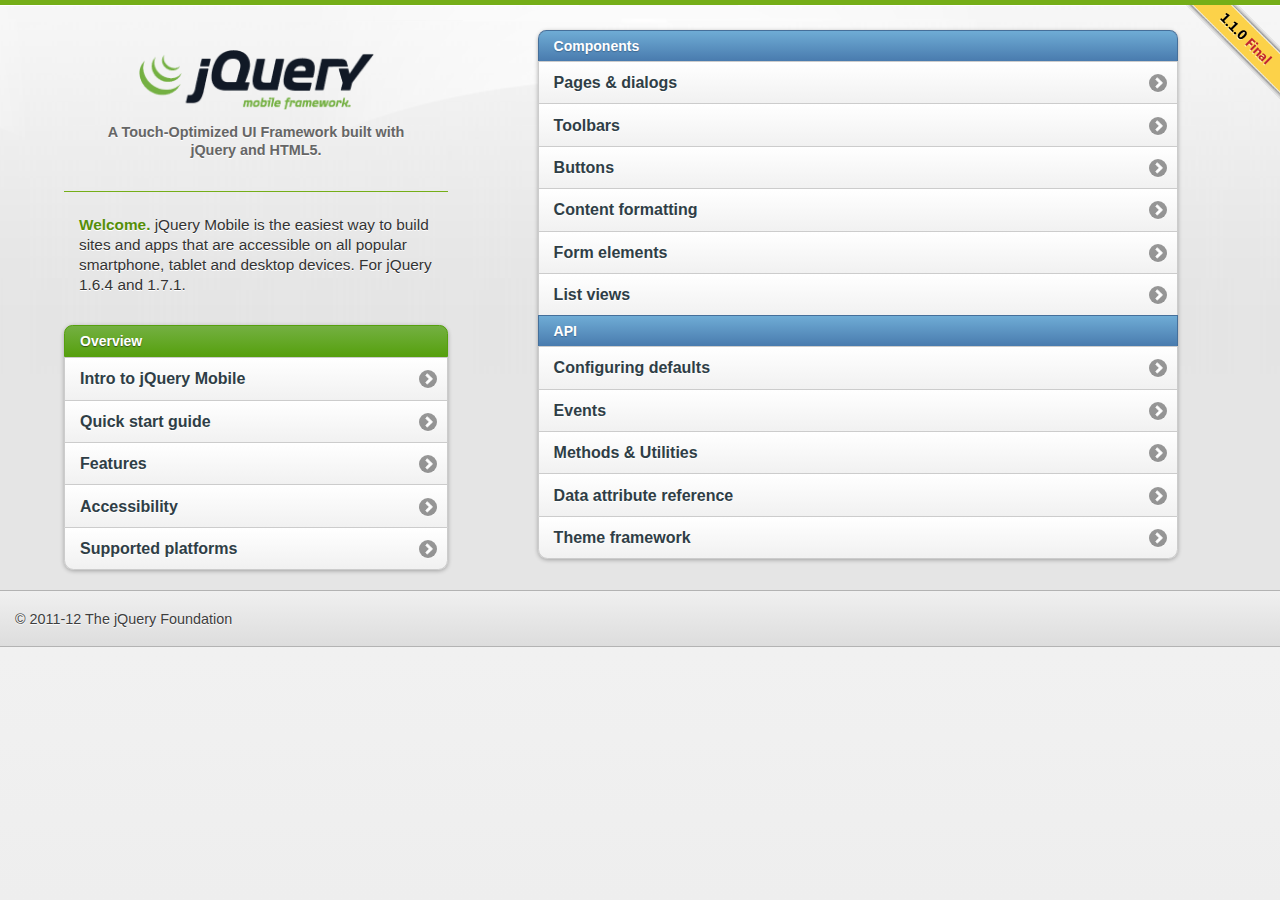
<file: HTML5Test/assets/www/js/jquery.mobile-1.1.0/demos/index.html>
<!DOCTYPE html>
<html>
<head>
	<meta charset="utf-8">
	<meta name="viewport" content="width=device-width, initial-scale=1">
	<title>jQuery Mobile: Demos and Documentation</title>
	<link rel="stylesheet"  href="css/themes/default/jquery.mobile-1.1.0.css" />
	<link rel="stylesheet" href="docs/_assets/css/jqm-docs.css" />
	<script src="js/jquery.js"></script>
	<script src="docs/_assets/js/jqm-docs.js"></script>
	<script src="js/jquery.mobile-1.1.0.js"></script>
	
</head>
<body>
<div data-role="page" class="type-home">
	<div data-role="content">
		<p id="jqm-version">1.1.0 Final Release</p>


		<div class="content-secondary">

			<div id="jqm-homeheader">
				<h1 id="jqm-logo"><img src="docs/_assets/images/jquery-logo.png" alt="jQuery Mobile Framework" /></h1>
				<p>A Touch-Optimized UI Framework built with jQuery and HTML5.</p>
			</div>


			<p class="intro"><strong>Welcome.</strong> jQuery Mobile is the easiest way to build sites and apps that are accessible on all popular smartphone, tablet and desktop devices. For jQuery 1.6.4 and 1.7.1.</p>

			<ul data-role="listview" data-inset="true" data-theme="c" data-dividertheme="f">
				<li data-role="list-divider">Overview</li>
				<li><a href="docs/about/intro.html">Intro to jQuery Mobile</a></li>
				<li><a href="docs/about/getting-started.html">Quick start guide</a></li>
				<li><a href="docs/about/features.html">Features</a></li>
				<li><a href="docs/about/accessibility.html">Accessibility</a></li>
				<li><a href="docs/about/platforms.html">Supported platforms</a></li>
			</ul>

		</div><!--/content-primary-->

		<div class="content-primary">
			<nav>


				<ul data-role="listview" data-inset="true" data-theme="c" data-dividertheme="b">
					<li data-role="list-divider">Components</li>
					<li><a href="docs/pages/index.html">Pages &amp; dialogs</a></li>
					<li><a href="docs/toolbars/index.html">Toolbars</a></li>
					<li><a href="docs/buttons/index.html">Buttons</a></li>
					<li><a href="docs/content/index.html">Content formatting</a></li>
					<li><a href="docs/forms/index.html">Form elements</a></li>
					<li><a href="docs/lists/index.html">List views</a></li>

					<li data-role="list-divider">API</li>
					<li><a href="docs/api/globalconfig.html">Configuring defaults</a></li>
					<li><a href="docs/api/events.html">Events</a></li>
					<li><a href="docs/api/methods.html">Methods &amp; Utilities</a></li>
					<li><a href="docs/api/data-attributes.html">Data attribute reference</a></li>
					<li><a href="docs/api/themes.html">Theme framework</a></li>


				</ul>
			</nav>
		</div>



	</div>

	<div data-role="footer" class="footer-docs" data-theme="c">
			<p>&copy; 2011-12 The jQuery Foundation</p>
	</div>

</div>
</body>
</html>
</file>
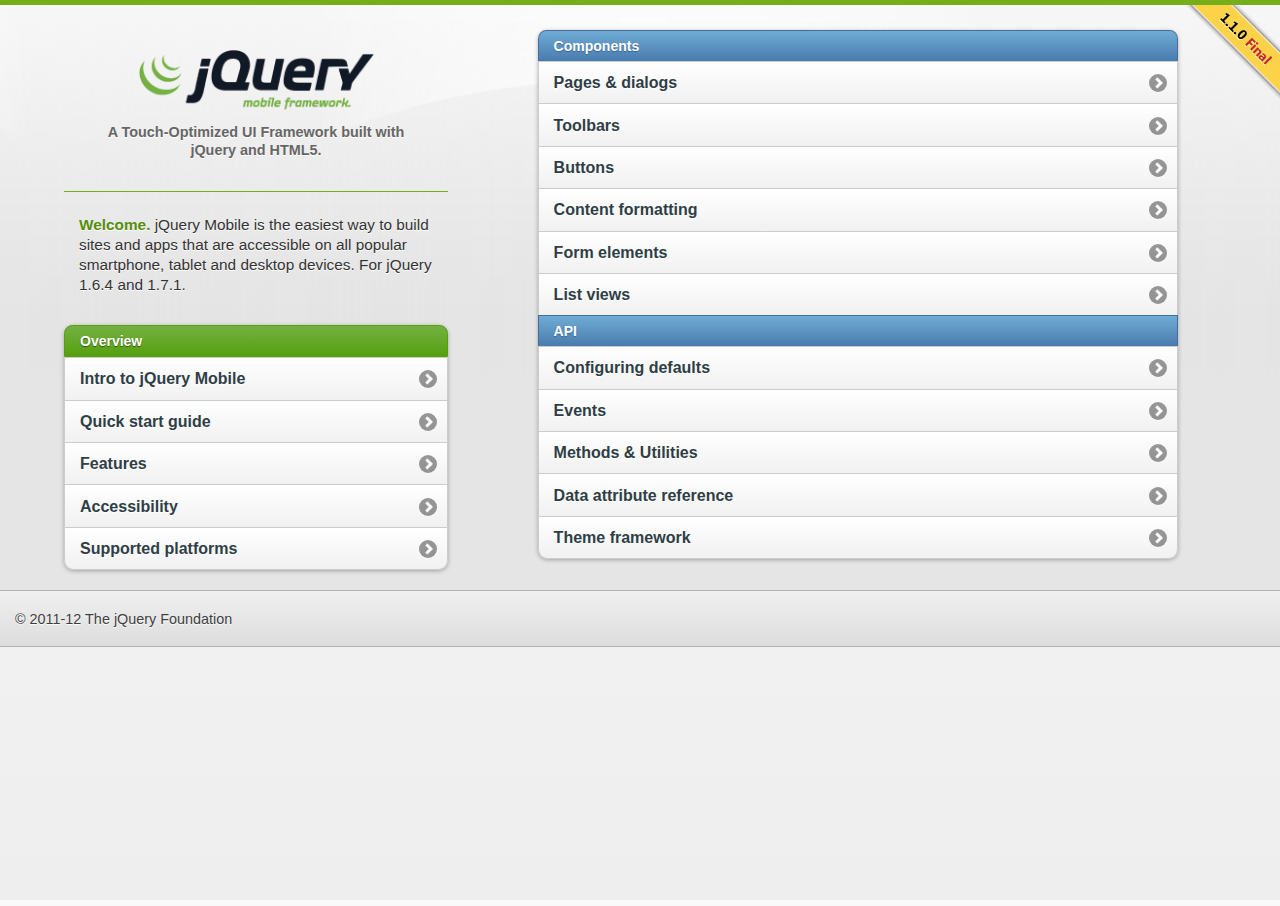
<file: HTML5Test/assets/www/js/jquery.mobile-1.1.0/demos/docs/index.html>
<!DOCTYPE html>
<html>
<head>
	<meta charset="utf-8">
	<meta name="viewport" content="width=device-width, initial-scale=1">
	<title>jQuery UI Mobile Framework - Documentation</title>
	<link rel="stylesheet"  href="../css/themes/default/jquery.mobile-1.1.0.css" />
	<link rel="stylesheet" href="_assets/css/jqm-docs.css"/>

	<script src="../js/jquery.js"></script>
	<script src="../docs/_assets/js/jqm-docs.js"></script>
	<script src="../js/jquery.mobile-1.1.0.js"></script>
	<!-- Need to get a proper redirect hooked up. Blech. -->
	<meta http-equiv="refresh" content="0;url=../index.html">
</head> 
<body> 
	<div data-role="page" class="type-index">

<div data-role="header" data-theme="f">
	<h1>jQuery Mobile Docs</h1>
	<a href="../index.html" data-icon="home" data-iconpos="notext" class="ui-btn-right">Home</a>
</div>

<div data-role="content">   
	
<p>Nothing to see here folks.</p>
<a href="../index.html" data-role="button">View the documentation home page</a>

</div>

</div>
</body>
</html>
</file>
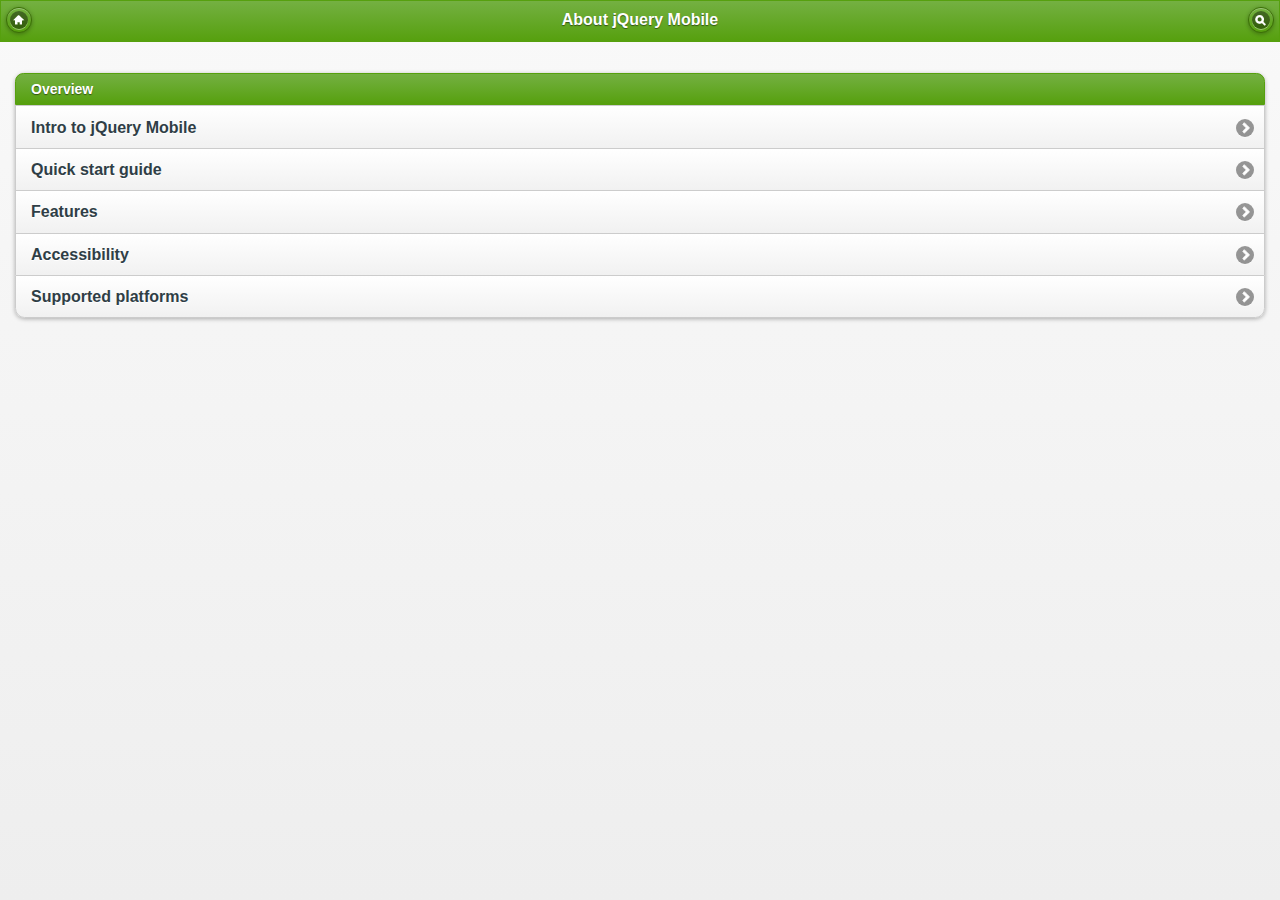
<file: HTML5Test/assets/www/js/jquery.mobile-1.1.0/demos/docs/about/index.html>
<!DOCTYPE html>
<html>
<head>
	<meta charset="utf-8">
	<meta name="viewport" content="width=device-width, initial-scale=1">
	<title>jQuery UI Mobile Framework - About</title>
	<link rel="stylesheet"  href="../../css/themes/default/jquery.mobile-1.1.0.css" />
	<link rel="stylesheet" href="../_assets/css/jqm-docs.css"/>

	<script src="../../js/jquery.js"></script>
	<script src="../../docs/_assets/js/jqm-docs.js"></script>
	<script src="../../js/jquery.mobile-1.1.0.js"></script>

</head>
<body> 

	<div data-role="page" class="type-index">

<div data-role="header" data-theme="f">
	<h1>About jQuery Mobile</h1>
	<a href="../../" data-icon="home" data-iconpos="notext" data-direction="reverse">Home</a>
		<a href="../nav.html" data-icon="search" data-iconpos="notext" data-rel="dialog" data-transition="fade">Search</a>
</div>

<div data-role="content">
	
	<ul data-role="listview" data-inset="true" data-theme="c" data-dividertheme="f">
		<li data-role="list-divider">Overview</li>
		<li><a href="intro.html">Intro to jQuery Mobile</a></li>
		<li><a href="getting-started.html">Quick start guide</a></li>	
		<li><a href="features.html">Features</a></li>
		<li><a href="accessibility.html">Accessibility</a></li>
		<li><a href="platforms.html">Supported platforms</a></li>
	</ul>

</div>

</div>
</body>
</html>
</file>
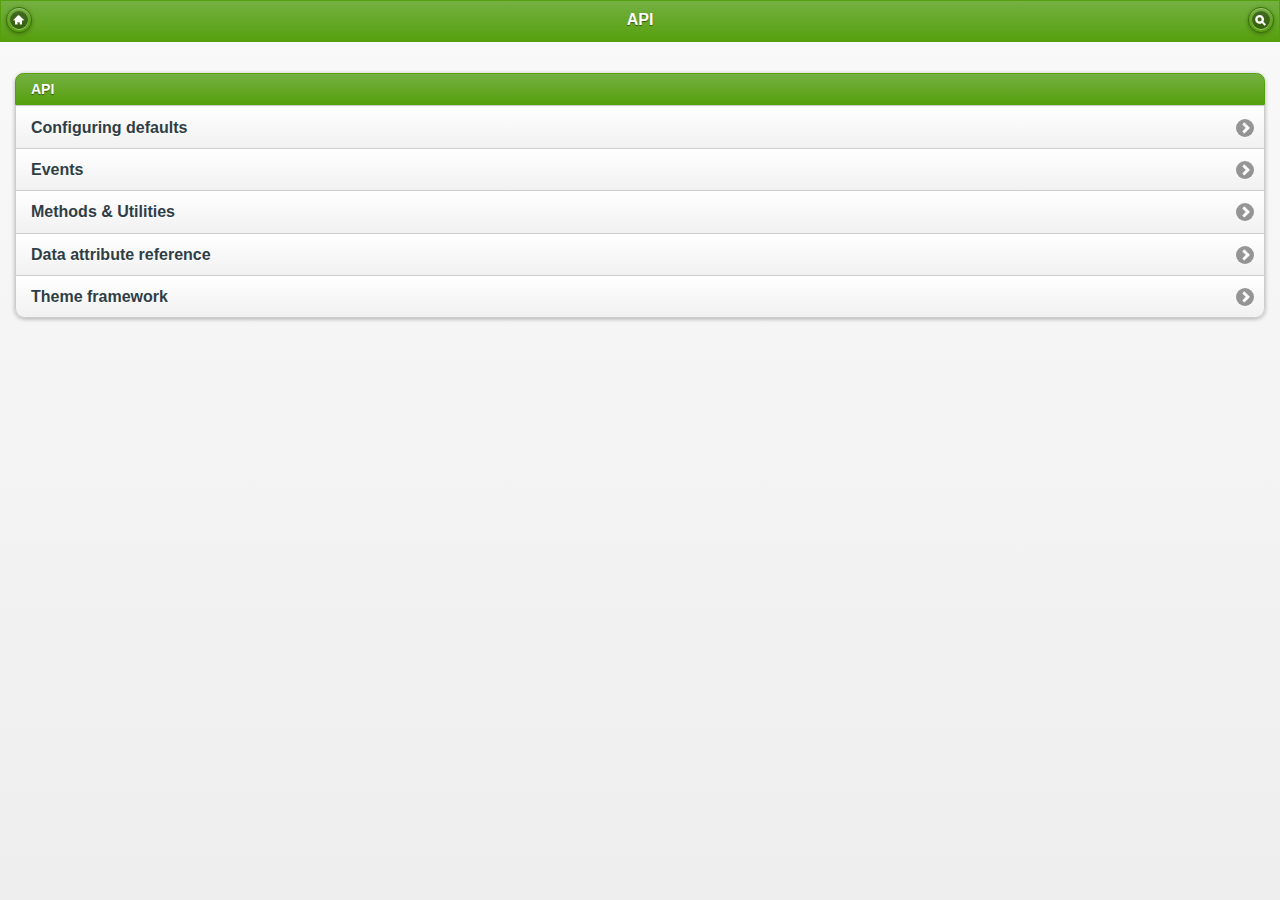
<file: HTML5Test/assets/www/js/jquery.mobile-1.1.0/demos/docs/api/index.html>
<!DOCTYPE html>
<html>
<head>
	<meta charset="utf-8">
	<meta name="viewport" content="width=device-width, initial-scale=1">
	<title>jQuery UI Mobile Framework - API</title>
	<link rel="stylesheet"  href="../../css/themes/default/jquery.mobile-1.1.0.css" />
	<link rel="stylesheet" href="../_assets/css/jqm-docs.css"/>

	<script src="../../js/jquery.js"></script>
	<script src="../../docs/_assets/js/jqm-docs.js"></script>
	<script src="../../js/jquery.mobile-1.1.0.js"></script>

</head> 
<body> 
<div data-role="page" class="type-index">

<div data-role="header" data-theme="f">
	<h1>API</h1>
	<a href="../../" data-icon="home" data-iconpos="notext" data-direction="reverse">Home</a>
		<a href="../nav.html" data-icon="search" data-iconpos="notext" data-rel="dialog" data-transition="fade">Search</a>
</div>

<div data-role="content">
	
		
		<ul data-role="listview" data-inset="true" data-theme="c" data-dividertheme="f">
			<li data-role="list-divider">API</li>
			<li><a href="globalconfig.html">Configuring defaults</a></li>
			<li><a href="events.html">Events</a></li>
			<li><a href="methods.html">Methods &amp; Utilities</a></li>
			<li><a href="data-attributes.html">Data attribute reference</a></li>
			<li><a href="themes.html">Theme framework</a></li>
		</ul>

</div>

</div>
</body>
</html>
</file>
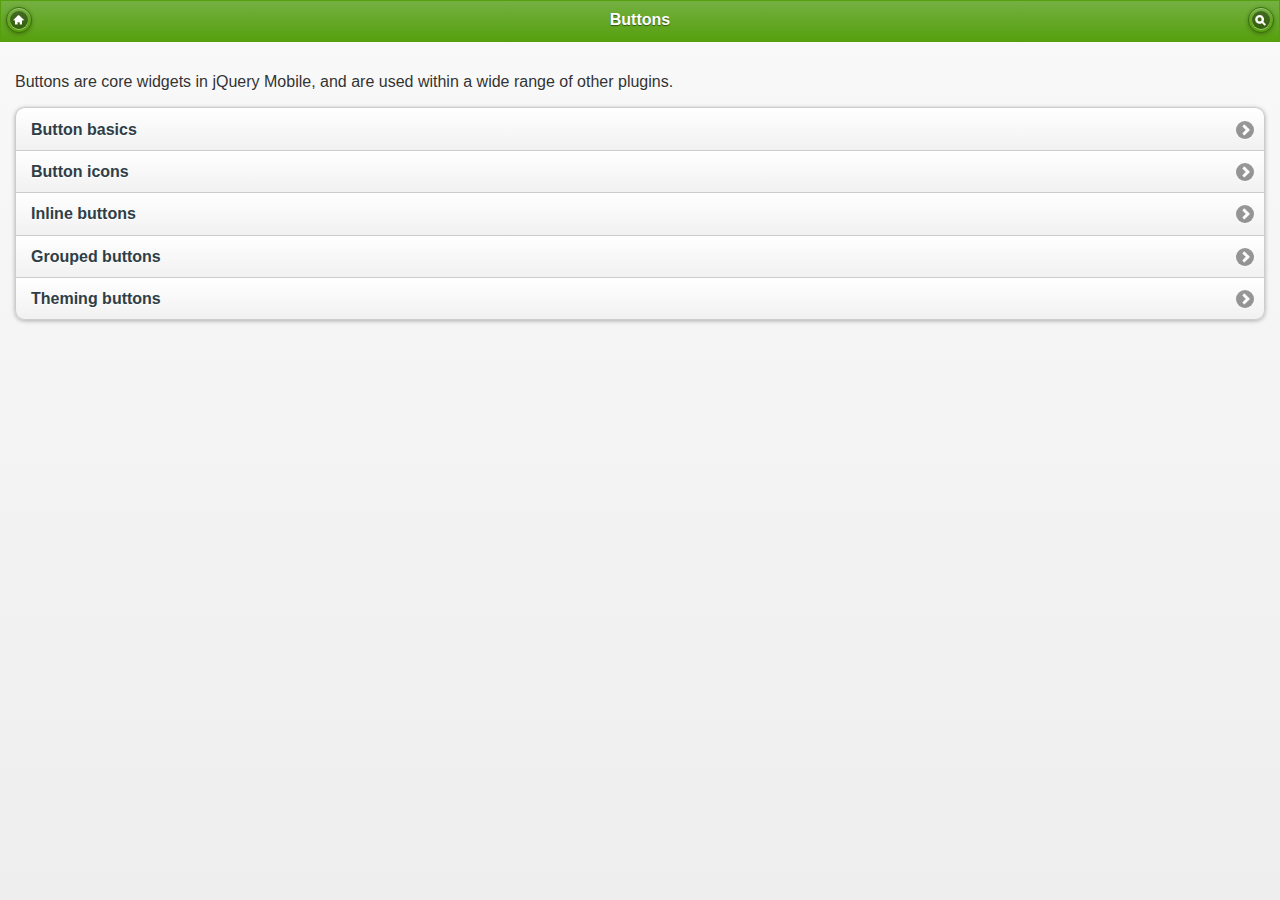
<file: HTML5Test/assets/www/js/jquery.mobile-1.1.0/demos/docs/buttons/index.html>
<!DOCTYPE html> 
<html>
	<head>
	<meta charset="utf-8">
	<meta name="viewport" content="width=device-width, initial-scale=1"> 
	<title>jQuery Mobile Docs - Buttons</title> 
	<link rel="stylesheet"  href="../../css/themes/default/jquery.mobile-1.1.0.css" />  
	<link rel="stylesheet" href="../_assets/css/jqm-docs.css"/>

	<script src="../../js/jquery.js"></script>
	<script src="../../docs/_assets/js/jqm-docs.js"></script>
	<script src="../../js/jquery.mobile-1.1.0.js"></script>

</head> 
<body> 

<div data-role="page" class="type-index">

	<div data-role="header" data-theme="f">
		<h1>Buttons</h1>
		<a href="../../" data-icon="home" data-iconpos="notext" data-direction="reverse">Home</a>
		<a href="../nav.html" data-icon="search" data-iconpos="notext" data-rel="dialog" data-transition="fade">Search</a>
	</div><!-- /header -->

	<div data-role="content">
			<p>Buttons are core widgets in jQuery Mobile, and are used within a wide range of other plugins.</p>

			<ul data-role="listview" data-inset="true">
					<li><a href="buttons-types.html">Button basics</a></li>
					<li><a href="buttons-icons.html">Button icons</a></li>
					<li><a href="buttons-inline.html">Inline buttons</a></li>
					<li><a href="buttons-grouped.html">Grouped buttons</a></li>
					<li><a href="buttons-themes.html">Theming buttons</a></li>
			</ul>
		</div>
	</div><!-- /content -->



	</div><!-- /page -->

	</body>
	</html>
</file>
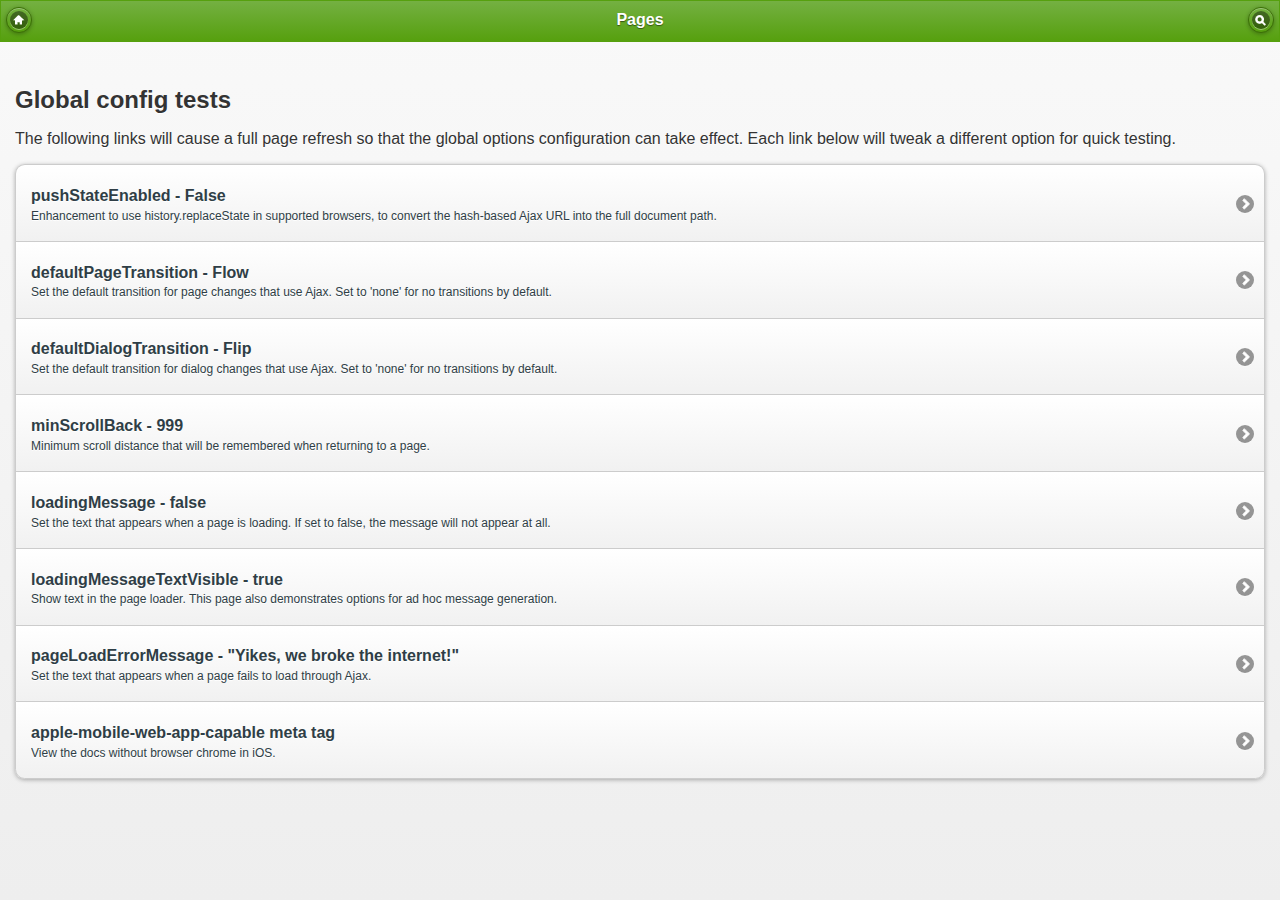
<file: HTML5Test/assets/www/js/jquery.mobile-1.1.0/demos/docs/config/index.html>
<!DOCTYPE html> 
<html>
	<head>
	<meta charset="utf-8">
	<meta name="viewport" content="width=device-width, initial-scale=1"> 
	<title>jQuery Mobile Docs - Configuration</title> 
	<link rel="stylesheet"  href="../../css/themes/default/jquery.mobile-1.1.0.css" />  
	<link rel="stylesheet" href="../_assets/css/jqm-docs.css"/>

	<script src="../../js/jquery.js"></script>
	<script src="../../docs/_assets/js/jqm-docs.js"></script>
	<script src="../../js/jquery.mobile-1.1.0.js"></script>

</head> 
<body> 

	<div data-role="page" class="type-index">

		<div data-role="header" data-theme="f">
		<h1>Pages</h1>
		<a href="../../" data-icon="home" data-iconpos="notext" data-direction="reverse">Home</a>
		<a href="../nav.html" data-icon="search" data-iconpos="notext" data-rel="dialog" data-transition="fade">Search</a>
	</div><!-- /header -->

	<div data-role="content">
				<h2>Global config tests</h2>
				<p>The following links will cause a full page refresh so that the global options configuration can take effect. Each link below will tweak a different option for quick testing.</p>

			
		<ul data-role="listview" data-inset="true">
			<li>
				<a href="pushState.html" data-ajax="false">
				<h3>pushStateEnabled - False</h3>
				<p>Enhancement to use history.replaceState in supported browsers, to convert the hash-based Ajax URL into the full document path. </p>
				</a>
			</li>
			<li>
				<a href="pageTransition.html" data-ajax="false">
				<h3>defaultPageTransition - Flow</h3>
				<p>Set the default transition for page changes that use Ajax. Set to 'none' for no transitions by default.</p>
				</a>
			</li>
			<li>
				<a href="dialogTransition.html" data-ajax="false">
				<h3>defaultDialogTransition - Flip</h3>
				<p>Set the default transition for dialog changes that use Ajax. Set to 'none' for no transitions by default.</p>
				</a>
			</li>
			<li>
				<a href="minScrollBack.html" data-ajax="false">
				<h3>minScrollBack - 999</h3>
				<p>Minimum scroll distance that will be remembered when returning to a page.</p>
				</a>
			</li>
			<li>
				<a href="loadingMessage.html" data-ajax="false">
				<h3>loadingMessage - false</h3>
				<p>Set the text that appears when a page is loading. If set to false, the message will not appear at all.</p>
				</a>
			</li>
			<li>
				<a href="loadingMessageTextVisible.html" data-ajax="false">
				<h3>loadingMessageTextVisible - true</h3>
				<p>Show text in the page loader.  This page also demonstrates options for ad hoc message generation.</p>
				</a>
			</li>
			<li>
				<a href="pageLoadErrorMessage.html" data-ajax="false">
				<h3>pageLoadErrorMessage - "Yikes, we broke the internet!"</h3>
				<p>Set the text that appears when a page fails to load through Ajax.</p>
				</a>
			</li>
			<li>
				<a href="iOSFullscreen.html" data-ajax="false">
				<h3>apple-mobile-web-app-capable meta tag</h3>
				<p>View the docs without browser chrome in iOS.</p>
				</a>
			</li>
		</ul>
		

		</div><!-- /ui-body wrapper -->	
</div><!-- /page -->

</body>
</html>
</file>
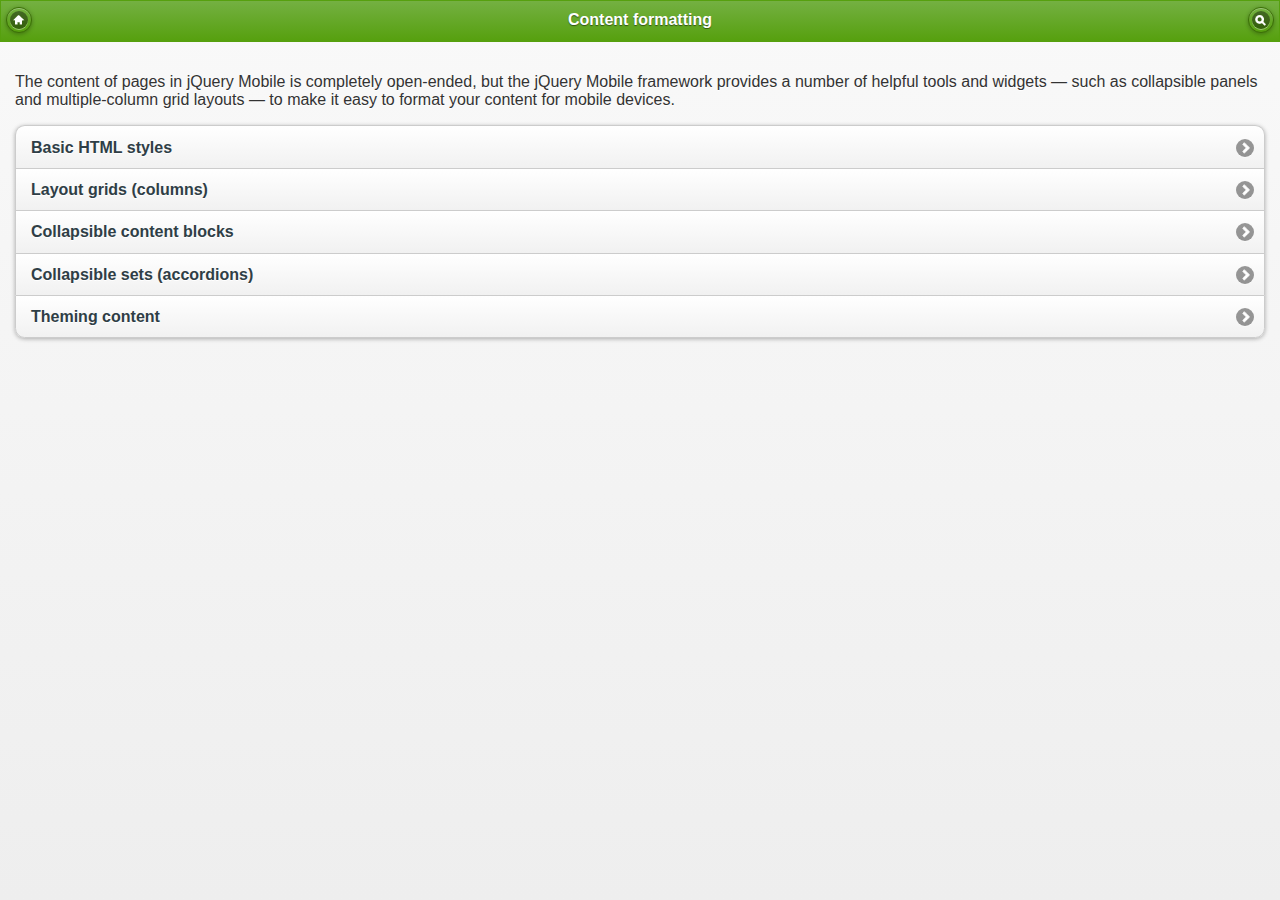
<file: HTML5Test/assets/www/js/jquery.mobile-1.1.0/demos/docs/content/index.html>
<!DOCTYPE html> 
<html>
	<head>
	<meta charset="utf-8">
	<meta name="viewport" content="width=device-width, initial-scale=1"> 
	<title>jQuery Mobile Docs - Content formatting</title> 
	<link rel="stylesheet"  href="../../css/themes/default/jquery.mobile-1.1.0.css" />  
	<link rel="stylesheet" href="../_assets/css/jqm-docs.css"/>

	<script src="../../js/jquery.js"></script>
	<script src="../../docs/_assets/js/jqm-docs.js"></script>
	<script src="../../js/jquery.mobile-1.1.0.js"></script>

</head> 
<body> 

<div data-role="page" class="type-index">

		<div data-role="header" data-theme="f">
		<h1>Content formatting</h1>
		<a href="../../" data-icon="home" data-iconpos="notext" data-direction="reverse">Home</a>
		<a href="../nav.html" data-icon="search" data-iconpos="notext" data-rel="dialog" data-transition="fade">Search</a>
	</div><!-- /header -->

	<div data-role="content">

		<p>The content of pages in jQuery Mobile is completely open-ended, but the jQuery Mobile framework provides a number of helpful tools and widgets &mdash; such as collapsible panels and multiple-column grid layouts &mdash; to make it easy to format your content for mobile devices.</p>

		

			
		<ul data-role="listview" data-inset="true">
			<li><a href="content-html.html">Basic HTML styles</a></li>
			<li><a href="content-grids.html">Layout grids (columns)</a></li>
			<li><a href="content-collapsible.html">Collapsible content blocks</a></li>
			<li><a href="content-collapsible-set.html">Collapsible sets (accordions)</a></li>
			<li><a href="content-themes.html">Theming content</a></li>
			<!--<li><a href="api-content.html">API documentation</a></li>-->
		</ul>

	</div><!-- /ui-body wrapper -->	
</div><!-- /page -->

</body>
</html>
</file>
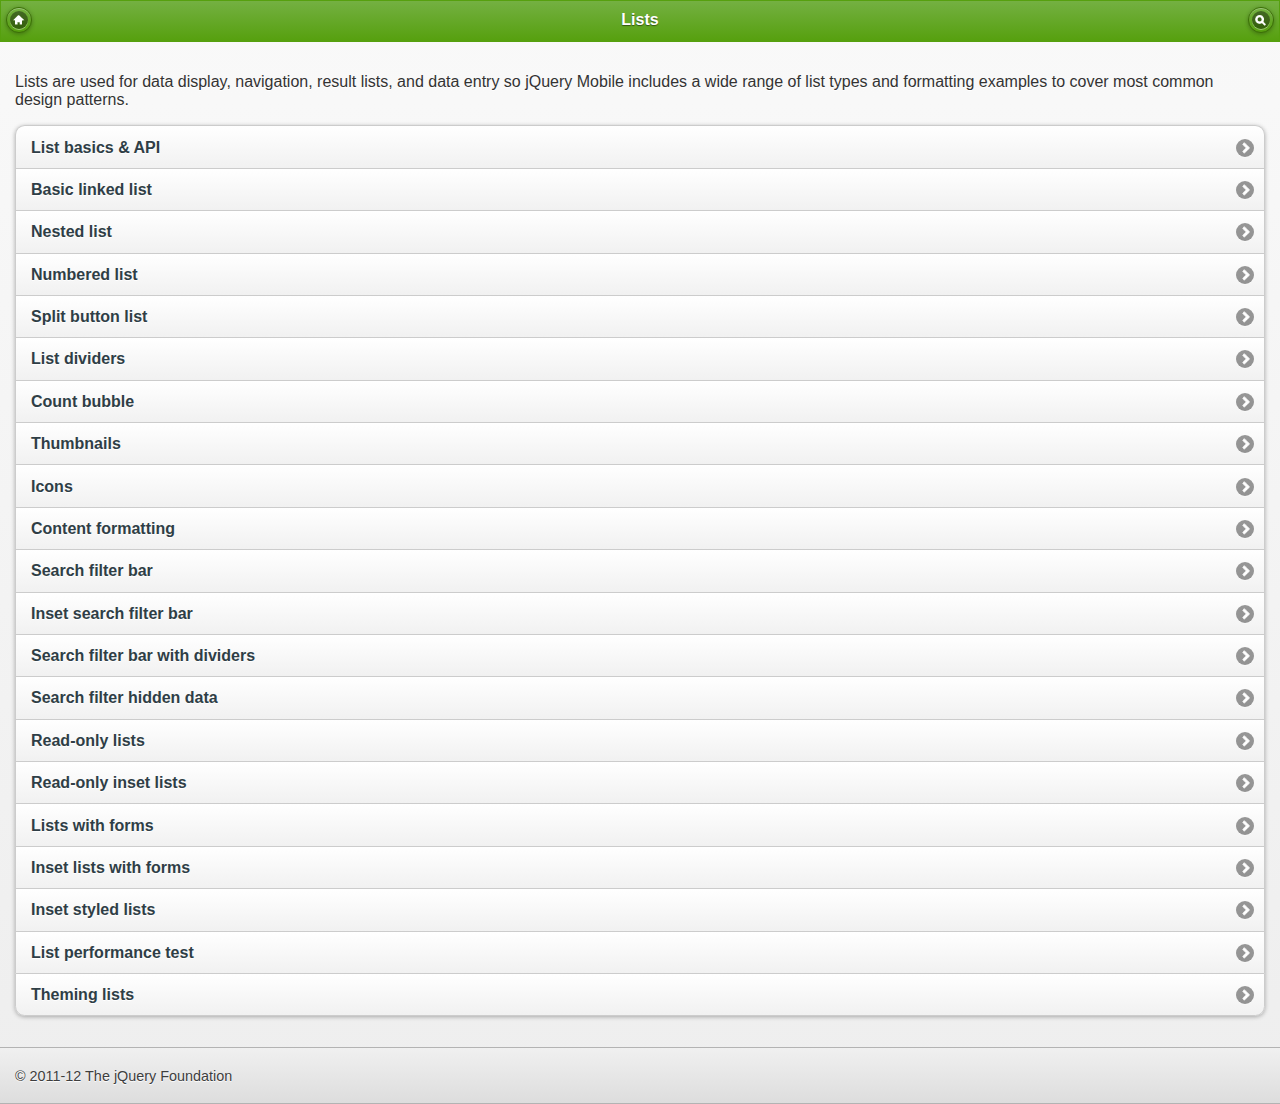
<file: HTML5Test/assets/www/js/jquery.mobile-1.1.0/demos/docs/lists/index.html>
<!DOCTYPE html> 
<html>
	<head>
	<meta charset="utf-8">
	<meta name="viewport" content="width=device-width, initial-scale=1"> 
	<title>jQuery Mobile Docs - Lists</title> 
	<link rel="stylesheet"  href="../../css/themes/default/jquery.mobile-1.1.0.css" />  
	<link rel="stylesheet" href="../_assets/css/jqm-docs.css"/>

	<script src="../../js/jquery.js"></script>
	<script src="../../docs/_assets/js/jqm-docs.js"></script>
	<script src="../../js/jquery.mobile-1.1.0.js"></script>

</head> 
<body> 

	<div data-role="page" class="type-index">

		<div data-role="header" data-theme="f">
		<h1>Lists</h1>
		<a href="../../" data-icon="home" data-iconpos="notext" data-direction="reverse">Home</a>
		<a href="../nav.html" data-icon="search" data-iconpos="notext" data-rel="dialog" data-transition="fade">Search</a>
	</div><!-- /header -->

	<div data-role="content">

		<p>Lists are used for data display, navigation, result lists, and data entry so jQuery Mobile includes a wide range of list types and formatting examples to cover most common design patterns.</p>
				
		<ul data-role="listview" data-inset="true">
			<li><a href="docs-lists.html">List basics &amp; API</a></li>
			<li><a href="lists-ul.html">Basic linked list</a></li>
			<li><a href="lists-nested.html">Nested list</a></li>
			<li><a href="lists-ol.html">Numbered list</a></li>
			
			
			
			<li><a href="lists-split.html">Split button list</a></li>	
			<li><a href="lists-divider.html">List dividers</a></li>
			<li><a href="lists-count.html">Count bubble</a></li>
			<li><a href="lists-thumbnails.html">Thumbnails</a></li>
			<li><a href="lists-icons.html">Icons</a></li>
			<li><a href="lists-formatting.html">Content formatting</a></li>
			<li><a href="lists-search.html">Search filter bar</a></li>
			<li><a href="lists-search-inset.html">Inset search filter bar</a></li>
			<li><a href="lists-search-with-dividers.html">Search filter bar with dividers</a></li>
			<li><a href="lists-search-filtertext.html">Search filter hidden data</a></li>

			<li><a href="lists-readonly.html">Read-only lists</a></li>
			<li><a href="lists-readonly-inset.html">Read-only inset lists</a></li>
			<li><a href="lists-forms.html">Lists with forms</a></li>
			<li><a href="lists-forms-inset.html">Inset lists with forms</a></li>
			
			
			
			<li><a href="lists-inset.html">Inset styled lists</a></li>
			<li><a href="lists-performance.html">List performance test</a></li>
			<li><a href="lists-themes.html">Theming lists</a></li>
			<!--<li><a href="api-lists.html">API documentation</a></li>-->
		</ul>
		
	

	</div><!-- /content -->

	<div data-role="footer" class="footer-docs" data-theme="c">
			<p>&copy; 2011-12 The jQuery Foundation</p>
	</div>

	</div><!-- /page -->

	</body>
	</html>
</file>
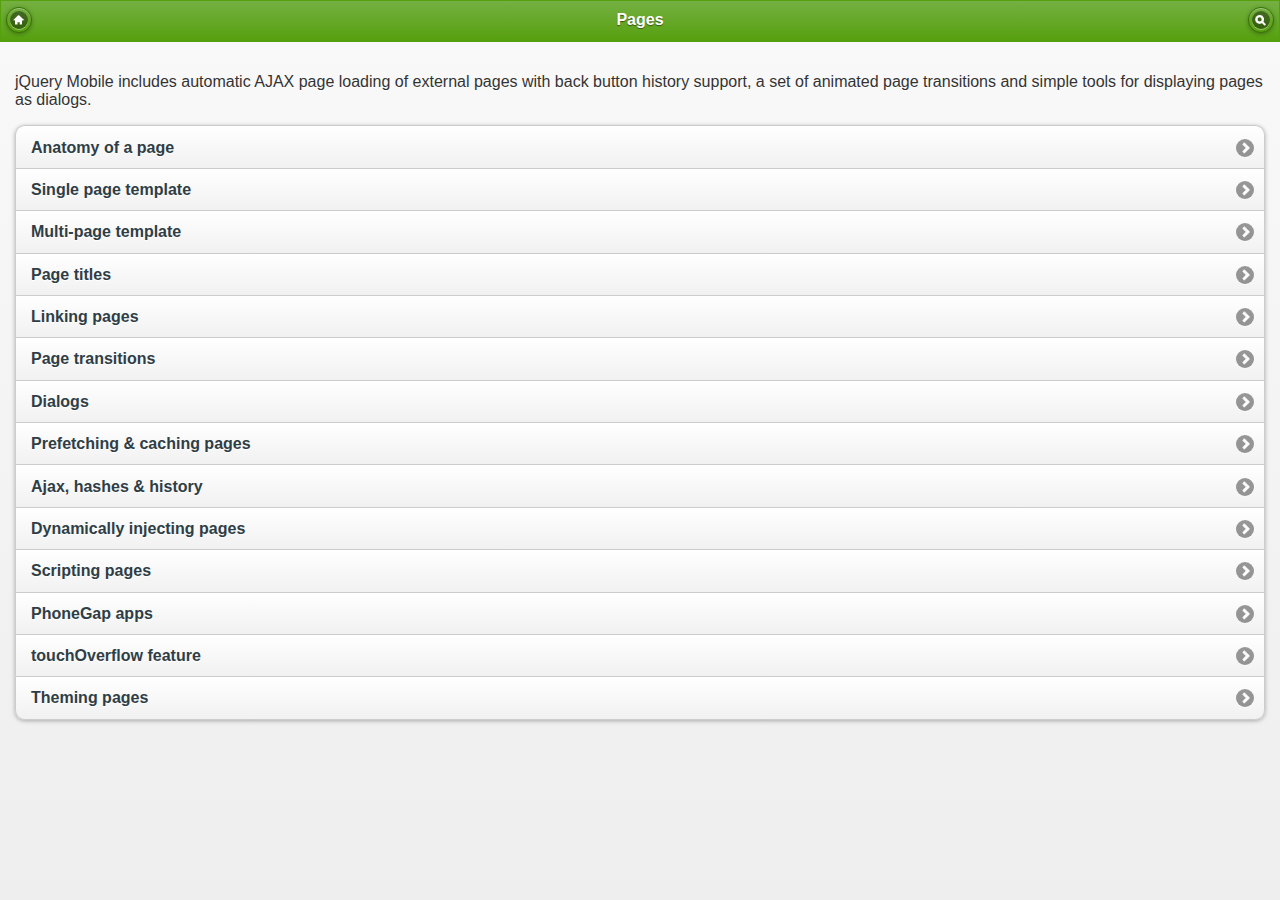
<file: HTML5Test/assets/www/js/jquery.mobile-1.1.0/demos/docs/pages/index.html>
<!DOCTYPE html> 
<html>
	<head>
	<meta charset="utf-8">
	<meta name="viewport" content="width=device-width, initial-scale=1"> 
	<title>jQuery Mobile Docs - Pages</title> 
	<link rel="stylesheet"  href="../../css/themes/default/jquery.mobile-1.1.0.css" />  
	<link rel="stylesheet" href="../_assets/css/jqm-docs.css"/>

	<script src="../../js/jquery.js"></script>
	<script src="../../docs/_assets/js/jqm-docs.js"></script>
	<script src="../../js/jquery.mobile-1.1.0.js"></script>

</head> 
<body> 

	<div data-role="page" class="type-index">

		<div data-role="header" data-theme="f">
		<h1>Pages</h1>
		<a href="../../" data-icon="home" data-iconpos="notext" data-direction="reverse">Home</a>
		<a href="../nav.html" data-icon="search" data-iconpos="notext" data-rel="dialog" data-transition="fade">Search</a>
	</div><!-- /header -->

	<div data-role="content">

				<p>jQuery Mobile includes automatic AJAX page loading of external pages with back button history support, a set of animated page transitions and simple tools for displaying pages as dialogs.</p>

			
		<ul data-role="listview" data-inset="true">
								<li><a href="page-anatomy.html">Anatomy of a page</a></li>
								<li><a href="page-template.html" data-ajax="false">Single page template</a></li>
								<li><a href="multipage-template.html" data-ajax="false">Multi-page template</a></li>
								<li><a href="page-titles.html">Page titles</a></li>
								<li><a href="page-links.html">Linking pages</a></li>
								<li><a href="page-transitions.html">Page transitions</a></li>
								<li><a href="page-dialogs.html">Dialogs</a></li>
								<li><a href="page-cache.html">Prefetching &amp; caching pages</a></li>
								<li><a href="page-navmodel.html">Ajax, hashes &amp; history</a></li>
								<li><a href="page-dynamic.html">Dynamically injecting pages</a></li>
								<li><a href="page-scripting.html">Scripting pages</a></li>
								<li><a href="phonegap.html">PhoneGap apps</a></li>
								<li><a href="touchoverflow.html">touchOverflow feature</a></li>
								<li><a href="pages-themes.html">Theming pages</a></li>
		</ul>


		</div><!-- /ui-body wrapper -->	
</div><!-- /page -->

</body>
</html>
</file>
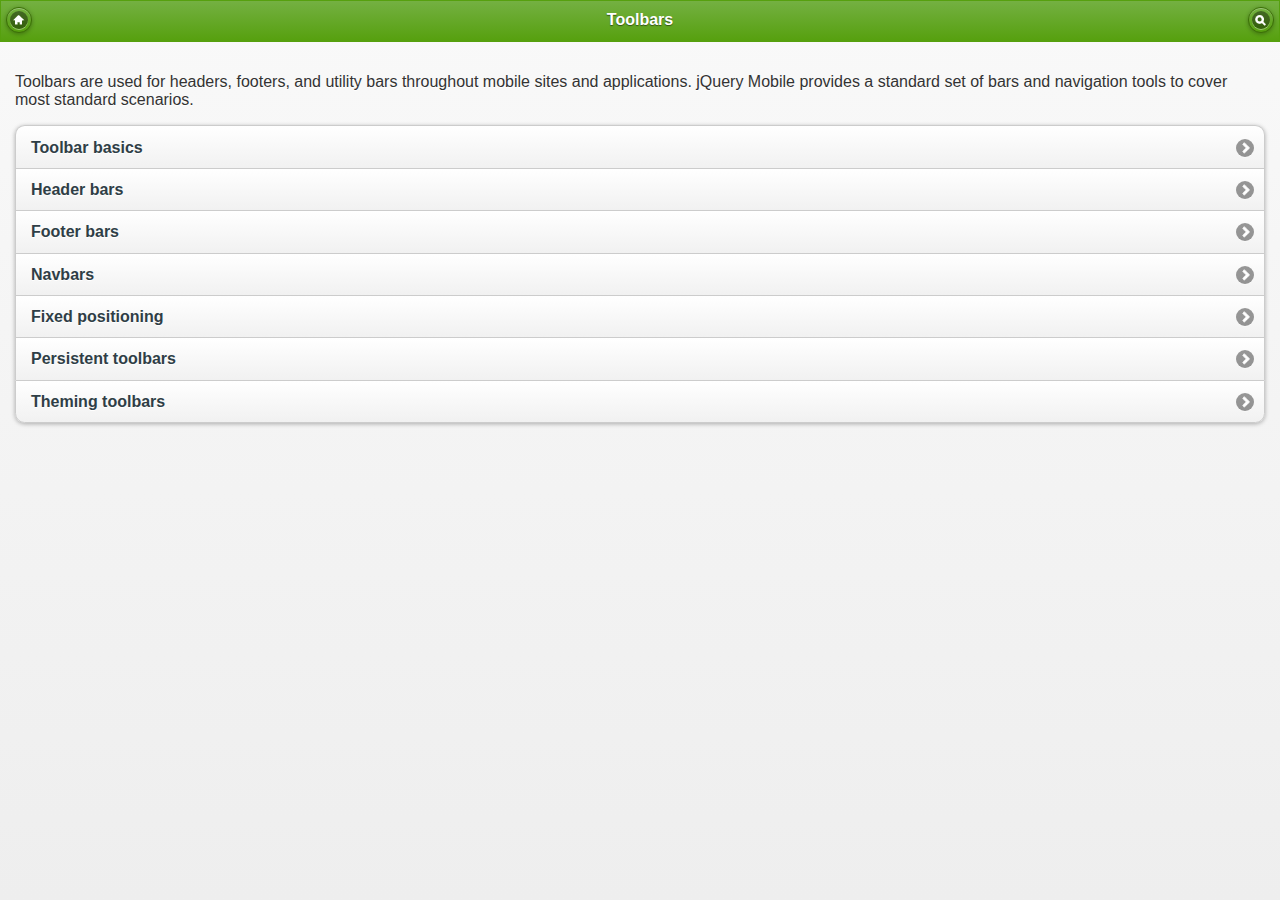
<file: HTML5Test/assets/www/js/jquery.mobile-1.1.0/demos/docs/toolbars/index.html>
<!DOCTYPE html> 
<html>
	<head>
	<meta charset="utf-8">
	<meta name="viewport" content="width=device-width, initial-scale=1"> 
	<title>jQuery Mobile Docs - Toolbars</title> 
	<link rel="stylesheet"  href="../../css/themes/default/jquery.mobile-1.1.0.css" />  
	<link rel="stylesheet" href="../_assets/css/jqm-docs.css"/>

	<script src="../../js/jquery.js"></script>
	<script src="../../docs/_assets/js/jqm-docs.js"></script>
	<script src="../../js/jquery.mobile-1.1.0.js"></script>

</head> 
<body> 

	<div data-role="page" class="type-index">

		<div data-role="header" data-theme="f">
		<h1>Toolbars</h1>
		<a href="../../" data-icon="home" data-iconpos="notext" data-direction="reverse">Home</a>
		<a href="../nav.html" data-icon="search" data-iconpos="notext" data-rel="dialog" data-transition="fade">Search</a>
	</div><!-- /header -->

	<div data-role="content">

		<p>Toolbars are used for headers, footers, and utility bars throughout mobile sites and applications. jQuery Mobile provides a standard set of bars and navigation tools to cover most standard scenarios.</p>

			
		<ul data-role="listview" data-inset="true">
			<li><a href="docs-bars.html">Toolbar basics</a></li>
			<li><a href="docs-headers.html">Header bars</a></li>
			<li><a href="docs-footers.html">Footer bars</a></li>
			<li><a href="docs-navbar.html">Navbars</a></li>
			<li><a href="bars-fixed.html">Fixed positioning</a></li>
			<li><a href="footer-persist-a.html">Persistent toolbars</a></li>
			<li><a href="bars-themes.html">Theming toolbars</a></li>
			<!--<li><a href="api-bars.html">API documentation</a></li>-->
		</ul>			

	</div><!-- /content -->
</div><!-- /page -->

</body>
</html>
</file>
<file: HTML5Test/assets/www/js/jquery.mobile-1.1.0/demos/docs/_assets/css/jqm-docs.css>
/* jqm docs css

Beware: lots of last-minute CSS going on in here 
cobblers, shoes, 
*/

body { background: #dddddd; }
.ui-mobile .type-home .ui-content { margin: 0; background: #e5e5e5 url(../images/jqm-sitebg.png) top center repeat-x; }
.ui-mobile #jqm-homeheader { padding: 40px 10px 0; text-align: center;  margin: 0 auto; }
.ui-mobile #jqm-homeheader h1 { margin: 0 0 ; }
.ui-mobile #jqm-homeheader p { margin: .3em 0 0; line-height: 1.3; font-size: .9em; font-weight: bold; color: #666; }
.ui-mobile #jqm-version { text-indent: -99999px; background: url(../images/version.png) top right no-repeat; width: 119px; height: 122px; overflow: hidden; position: absolute; z-index: 50; top: -11px; right: 0; }
.ui-mobile .jqm-themeswitcher { margin: 10px 25px 10px 10px;  }

h2 { margin:1.2em 0 .4em 0; }
p code { font-size:1.2em; font-weight:bold; } 
h4 code {font-size:1.2em; font-weight:bold; }

dt { font-weight: bold; margin: 2em 0 .5em; }
dt code, dd code { font-size:1.3em; line-height:150%; }
pre { white-space: pre; white-space: pre-wrap; word-wrap: break-word; }

#jqm-homeheader img { width: 235px; }
img { max-width: 100%; }

/* fluid images moved from jquery.mobile.core.css*/
.ui-mobile img {
	max-width: 100%;
}

.ui-header .jqm-home { top: 0; }
nav { margin: 0; }



p.intro {
	font-size: .96em;
	line-height: 1.3;
		border-top: 1px solid #75ae18;
		border-bottom: 0;
		background: none;
		margin: 1.5em 0;
		padding: 1.5em 15px 0;

}
p.intro strong {
	color:  #558e08;
}
.footer-docs {
	padding: 5px 0;
}
.footer-docs p {
	margin-left:15px;
	font-weight: normal;
	font-size: .9em;
}

.type-interior .content-secondary {
	border-right: 0;
	border-left: 0;
	margin: 10px -15px 0;
	background: #fff;
	border-top: 1px solid #ccc;
}
.type-home .ui-content {
	margin-top: 5px;
}
.type-interior .ui-content {
	padding-bottom: 0;
}
.content-secondary .ui-collapsible {
	padding: 0 15px 10px;

}
.content-secondary .ui-collapsible-content {
	padding: 0;
	background: none;
	border-bottom: none;
}
.content-secondary .ui-listview {
	margin: 0;
}
/* new API additions */

dt {  
	margin: 35px 0 15px 0; 
	background-color:#ddd; 
	font-weight:normal;
}
dt code { 
	display:inline-block; 
	font-weight:bold;
	color:#56A00E; 
	padding:3px 7px; 
	margin-right:10px; 
	background-color:#fff; 
}
dd { 
	margin-bottom:10px; 
}
dd .default { font-weight:bold; }
dd pre { 
	margin:0 0 0 0; 
}
dd code { font-weight: normal; }
dd pre code { 
	margin:0; 
	border:none; 
	font-weight:normal; 
	font-size:100%; 
	background-color:transparent; 
}
dd h4 { margin:15px 0 0 0; }
		
.localnav {
	margin:0 0 20px 0;
	overflow:hidden;
}
.localnav li {
	float:left;
}
.localnav .ui-btn-inner { 
	padding: .6em 10px; 
	font-size:80%; 
}

/* custom dialog for the photos sharing */
.ui-dialog.dialog-actionsheet .ui-dialog-contain {
	margin-top: 0;
}



/* F bar theme - just for the docs overview headers */
.ui-bar-f {
	border: 1px solid #56A00E;
	background: 			#74b042;
	color: 					#fff;
	font-weight: bold;
	text-shadow: 0 1px 1px #335413;	
	background-image: -webkit-gradient(linear, left top, left bottom, from(#74b042), to(#56A00E)); /* Saf4+, Chrome */
	background-image: -webkit-linear-gradient(#74b042, #56A00E); /* Chrome 10+, Saf5.1+ */
	background-image:    -moz-linear-gradient(#74b042, #56A00E); /* FF3.6 */
	background-image:     -ms-linear-gradient(#74b042, #56A00E); /* IE10 */
	background-image:      -o-linear-gradient(#74b042, #56A00E); /* Opera 11.10+ */
	background-image:         linear-gradient(#74b042, #56A00E);		
}
.ui-bar-f, 
.ui-bar-f input, 
.ui-bar-f select, 
.ui-bar-f textarea, 
.ui-bar-f button {
	font-family: Helvetica, Arial, sans-serif /*{global-font-family}*/;
}

.ui-bar-f,
.ui-bar-f .ui-link-inherit {
	color: 					#fff;
}
.ui-bar-f .ui-link {
	color: 					#fff;
	font-weight: bold;
}
.ui-btn-up-f {
	border: 1px solid 		#3B6F07;
	background: 			#56A00E;
	font-weight: bold;
	color: 					#fff;
	text-shadow: 0 1px 1px #234403;
	background-image: -webkit-gradient(linear, left top, left bottom, from(#74b042), to(#56A00E)); /* Saf4+, Chrome */
	background-image: -webkit-linear-gradient(#74b042, #56A00E); /* Chrome 10+, Saf5.1+ */
	background-image:    -moz-linear-gradient(#74b042, #56A00E); /* FF3.6 */
	background-image:     -ms-linear-gradient(#74b042, #56A00E); /* IE10 */
	background-image:      -o-linear-gradient(#74b042, #56A00E); /* Opera 11.10+ */
	background-image:         linear-gradient(#74b042, #56A00E);
}
.ui-btn-up-f a.ui-link-inherit {
	color: 					#fff;
}
.ui-btn-hover-f {
	border: 1px solid 		#3B6F07;
	background: 			#6EBC1F;
	font-weight: bold;
	color: 					#fff;
	text-shadow: 0 1px 1px #234403;
	background-image: -webkit-gradient(linear, left top, left bottom, from(#8FC963), to(#6EBC1F)); /* Saf4+, Chrome */
	background-image: -webkit-linear-gradient(#8FC963, #6EBC1F); /* Chrome 10+, Saf5.1+ */
	background-image:    -moz-linear-gradient(#8FC963, #6EBC1F); /* FF3.6 */
	background-image:     -ms-linear-gradient(#8FC963, #6EBC1F); /* IE10 */
	background-image:      -o-linear-gradient(#8FC963, #6EBC1F); /* Opera 11.10+ */
	background-image:         linear-gradient(#8FC963, #6EBC1F);
}
.ui-btn-hover-f a.ui-link-inherit {
	color: 					#fff;
}
.ui-btn-down-f {
	border: 1px solid 		#3B6F07;
	background: 			#3d3d3d;
	font-weight: bold;
	color: 					#fff;
	text-shadow: 0 1px 1px #234403;
	background-image: -webkit-gradient(linear, left top, left bottom, from(#56A00E), to(#64A234)); /* Saf4+, Chrome */
	background-image: -webkit-linear-gradient(#56A00E, #64A234); /* Chrome 10+, Saf5.1+ */
	background-image:    -moz-linear-gradient(#56A00E, #64A234); /* FF3.6 */
	background-image:     -ms-linear-gradient(#56A00E, #64A234); /* IE10 */
	background-image:      -o-linear-gradient(#56A00E, #64A234); /* Opera 11.10+ */
	background-image:         linear-gradient(#56A00E, #64A234);
}
.ui-btn-down-f a.ui-link-inherit {
	color: 					#fff;
}
.ui-btn-up-f,
.ui-btn-hover-f,
.ui-btn-down-f {
	font-family: Helvetica, Arial, sans-serif;
	text-decoration: none;
}




/* docs site layout */

@media all and (min-width: 650px){
	

	.type-home .ui-content {
		margin-top: 5px;
	}
	.ui-mobile #jqm-homeheader {
		max-width: 340px;
	}
	.ui-mobile .jqm-themeswitcher {
		float: right;
	}
	p.intro {
		margin: 2em 0;
	}
	.type-home .ui-content,
	.type-interior .ui-content {
		padding: 0;
		background: url(../images/px-ccc.gif) 50% 0 repeat-y;
	}
	.type-interior .ui-content {
		background-position: 45%;
		overflow: hidden;
	}
	.content-secondary {
		text-align: left;
		float: left;
		width: 45%;
		background: none;
	}
	.content-secondary,
	.type-interior .content-secondary {
		margin: 30px 0 20px 2%;
		padding: 20px 4% 0 0;
			background: none;
					border-top: none;
	}
	.type-index .content-secondary {
		padding: 0;
	}
	.content-secondary .ui-collapsible {
		margin: 0;
		padding: 0;
	}
	.content-secondary .ui-collapsible-content {
		border: none;
	}
	.type-index .content-secondary .ui-listview {
		margin: 0;
	}

	.ui-mobile #jqm-homeheader {
		padding: 0;
	}
	.content-primary {
		width: 45%;
		float: right;
		margin-top: 30px;
		margin-right: 1%;
		padding-right: 1%;
	}
	.content-primary ul:first-child {
		margin-top: 0;
	}
	.content-secondary h2 {
		position: absolute;
		left: -9999px;
	}
	.type-interior .content-primary {
		padding: 1.5em 6% 3em 0;
		margin: 0;
	}
	/* fix up the collapsibles - expanded on desktop */
	.content-secondary .ui-collapsible-heading {
		display: none;
	}
	.content-secondary .ui-collapsible-contain {
		margin:0;
	}
	.content-secondary .ui-collapsible-content {
		display: block;
		margin: 0;
		padding: 0;
	}
	.type-interior  .content-secondary .ui-li-divider {
		padding-top: 1em;
		padding-bottom: 1em;
	}
	.type-interior .content-secondary {
		margin: 0;
		padding: 0;
	}
	
}
@media all and (min-width: 750px){
	.type-home .ui-content,
	.type-interior .ui-content {
		background-position: 39%;
	}
	.content-secondary {
		width: 34%;
	}
	.content-primary {
		width: 56%;
		padding-right: 1%;
	}	
	.type-interior .ui-content {
		background-position: 34%;
	}
}

@media all and (min-width: 1200px){
	.type-home .ui-content{
		background-position: 38.5%;
	}
	.type-interior .ui-content {
		background-position: 30%;
	}
	.content-secondary {
		width: 30%;
		padding-right:6%;
		margin: 30px 0 20px 5%;
	}
	.type-interior .content-secondary {
		margin: 0;
		padding: 0;
	}
	.content-primary {
		width: 50%;
		margin-right: 5%;
		padding-right: 3%;
	}
	.type-interior .content-primary {
		width: 60%;
	}
}
</file>
